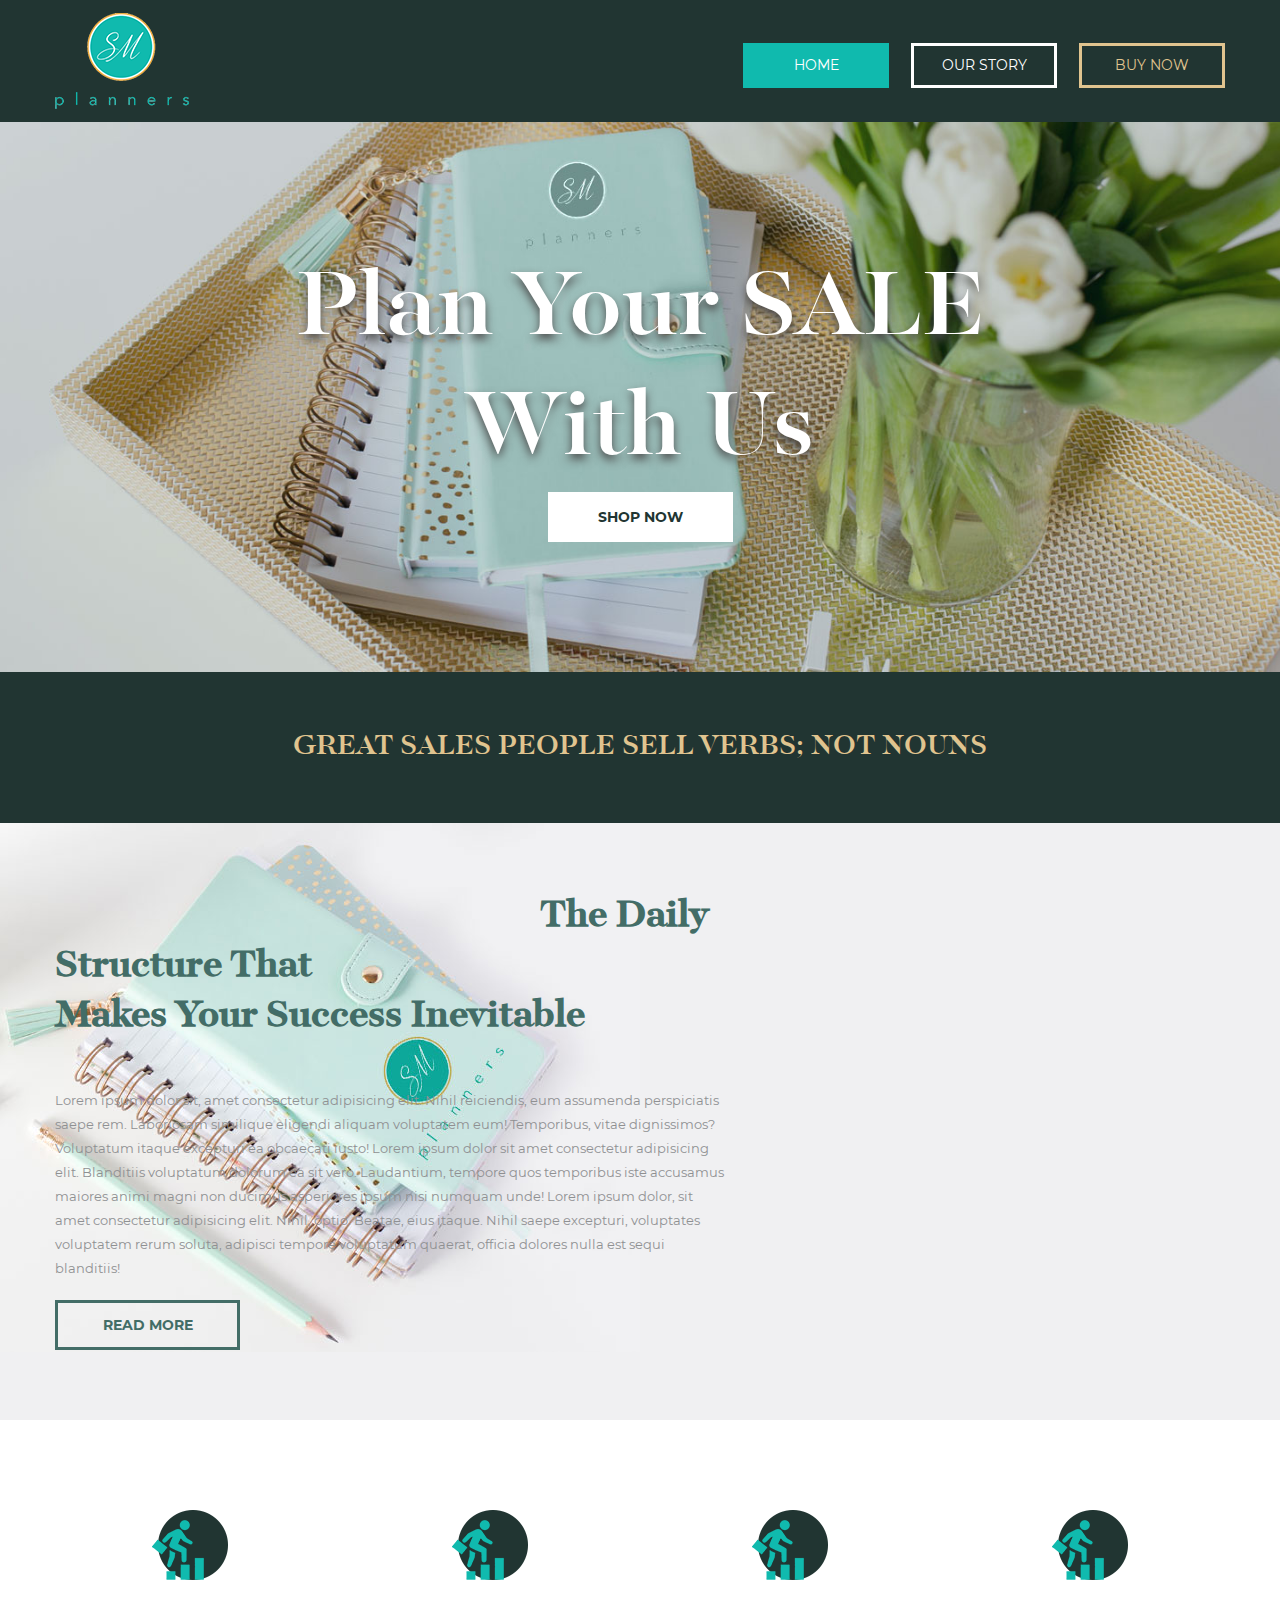
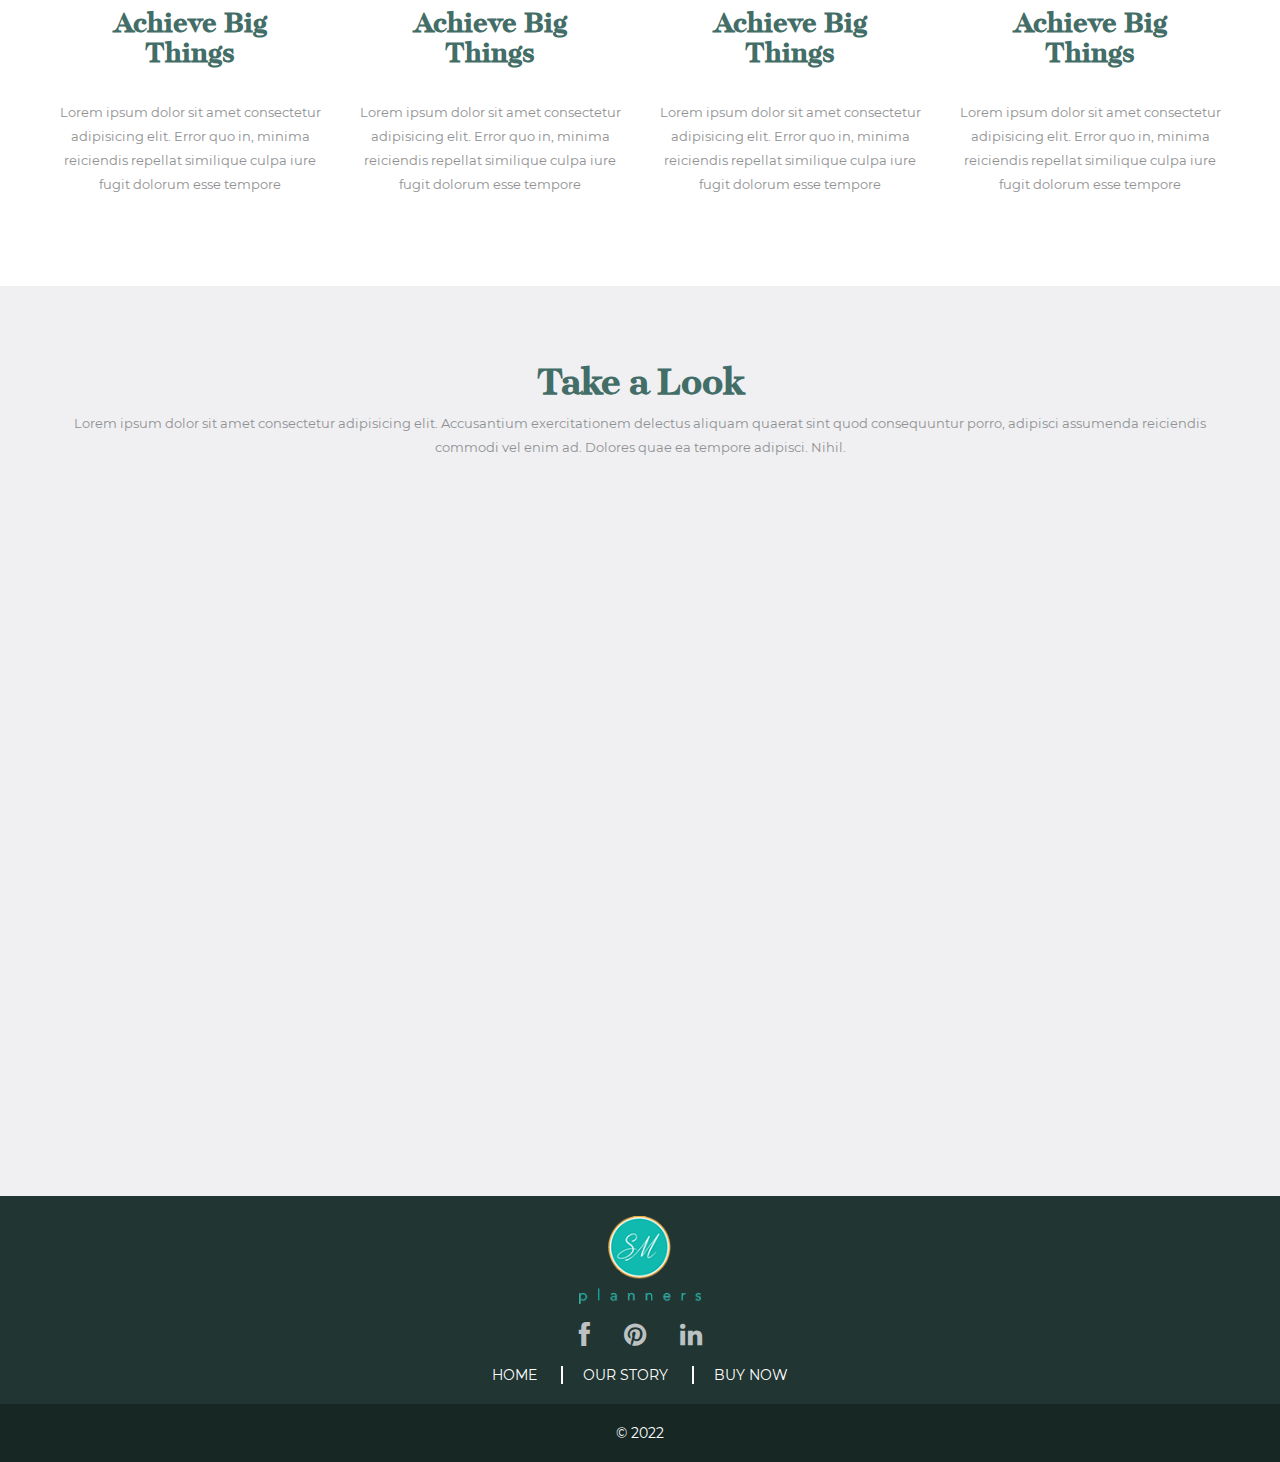
<file: index.html>
<!DOCTYPE html>
<html lang="en">
<head>
    <meta charset="UTF-8">
    <meta http-equiv="X-UA-Compatible" content="IE=edge">
    <meta name="viewport" content="width=device-width, initial-scale=1.0">
    <title>SM Planners</title>
    <link rel="icon" href="img/icon.png">
    <link rel="stylesheet" href="css/style.css">
    <link rel="stylesheet" href="css/font-awesome.min.css">
</head>
<body>
    <div class="wrap-1">
        <header class="container">
            <div class="row">
                <div class="col-6">
                    <a href="index.html"> <img src="img/sm-planners.png" alt="sm planners"></a>
                    <h1 hidden>SM PLANNERS</h1>
                </div>
                <div class="col-6">
                    <nav>
                        <ul>
                            <li><a class="active" href="index.html">HOME</a></li>
                            <li><a href="story.html">OUR STORY</a></li>
                            <li><a class="last" href="buy.html">BUY NOW</a></li>
                        </ul>
                    </nav>
                </div>
            </div>
        </header>
    </div>
    <div class="wrap-2">
        <div class="container">
            <p class="maj">Plan Your SALE <br> With Us </p>
            <a href="buy.html"><b>SHOP NOW</b></a>
        </div>
    </div>
    <div class="wrap-3">
        <div class="container">
            <p class="maj">GREAT SALES PEOPLE SELL VERBS; NOT NOUNS </p>
        </div>
    </div>
    <div class="wrap-4">
        <div class="container">
            <div class="row">
                <div class="col-5"></div>
                <div class="col-7">
                    <h2 class="maj">The Daily Structure That <br>
                        Makes Your Success Inevitable</h2>
                        <p class="lead">Lorem ipsum dolor sit, amet consectetur adipisicing elit. Nihil reiciendis, eum assumenda perspiciatis saepe rem. Laboriosam similique eligendi aliquam voluptatem eum! Temporibus, vitae dignissimos? Voluptatum itaque excepturi ea obcaecati iusto! Lorem ipsum dolor sit amet consectetur adipisicing elit. Blanditiis voluptatum dolorum ea sit vero. Laudantium, tempore quos temporibus iste accusamus maiores animi magni non ducimus asperiores ipsum nisi numquam unde! Lorem ipsum dolor, sit amet consectetur adipisicing elit. Nihil, optio. Beatae, eius itaque. Nihil saepe excepturi, voluptates voluptatem rerum soluta, adipisci tempore voluptatum quaerat, officia dolores nulla est sequi blanditiis!</p>
                        <a href=""><b>READ MORE</b></a>
                </div>
            </div>
        </div>
    </div>
    <div class="wrap-5">
        <div class="container">
            <div class="row">
                <div class="col-3">
                    <img src="img/pic1.png" alt="">
                    <h3 class="maj"> Achieve Big  <br> Things</h3>
                    <p class="lead">Lorem ipsum dolor sit amet consectetur adipisicing elit. Error quo in, minima reiciendis repellat similique culpa iure fugit dolorum esse tempore</p>
                </div>
                <div class="col-3">
                    <img src="img/pic1.png" alt="">
                    <h3 class="maj"> Achieve Big  <br> Things</h3>
                    <p class="lead">Lorem ipsum dolor sit amet consectetur adipisicing elit. Error quo in, minima reiciendis repellat similique culpa iure fugit dolorum esse tempore</p>
                </div>
                <div class="col-3">
                    <img src="img/pic1.png" alt="">
                    <h3 class="maj"> Achieve Big  <br> Things</h3>
                    <p class="lead">Lorem ipsum dolor sit amet consectetur adipisicing elit. Error quo in, minima reiciendis repellat similique culpa iure fugit dolorum esse tempore</p>
                </div>
                <div class="col-3">
                    <img src="img/pic1.png" alt="">
                    <h3 class="maj"> Achieve Big  <br> Things</h3>
                    <p class="lead">Lorem ipsum dolor sit amet consectetur adipisicing elit. Error quo in, minima reiciendis repellat similique culpa iure fugit dolorum esse tempore</p>
                </div>
            </div>
        </div>
    </div>
    <div class="wrap-6">
        <div class="container">
            <h2 class="maj">Take a Look</h2>
            <p class="lead">Lorem ipsum dolor sit amet consectetur adipisicing elit. Accusantium exercitationem delectus aliquam quaerat sint quod consequuntur porro, adipisci assumenda reiciendis commodi vel enim ad. Dolores quae ea tempore adipisci. Nihil.</p>
            <iframe src="https://player.vimeo.com/video/678137997?h=1778c9c822" width="1170" height="658" loading="lazy" title="Vimeo Video" allow="autoplay; fullscreen; picture-in-picture" allowfullscreen></iframe>
        </div>
    </div>
    <footer>
        <div class="wrap-7"><div class="container">
            <img src="img/sm-planners.png" alt=" sm planners" width="122" height="88">
            <ul class="social">
                <li><a href=""><span class="fa fa-facebook"></span></a></li>
                <li><a href=""><span class="fa fa-pinterest"></span></a></li>
                <li><a href=""><span class="fa fa-linkedin"></span></a></li>
            </ul>
            <p>
                <a href="index.html">HOME</a>
                <a href="story.html">OUR STORY</a>
                <a href="buy.html">BUY NOW</a>
            </p>
        </div></div>
        <div class="wrap-8"><div class="container">
            <p>&copy; 2022</p>
        </div></div>
    </footer>
</body>
</html>
</file>
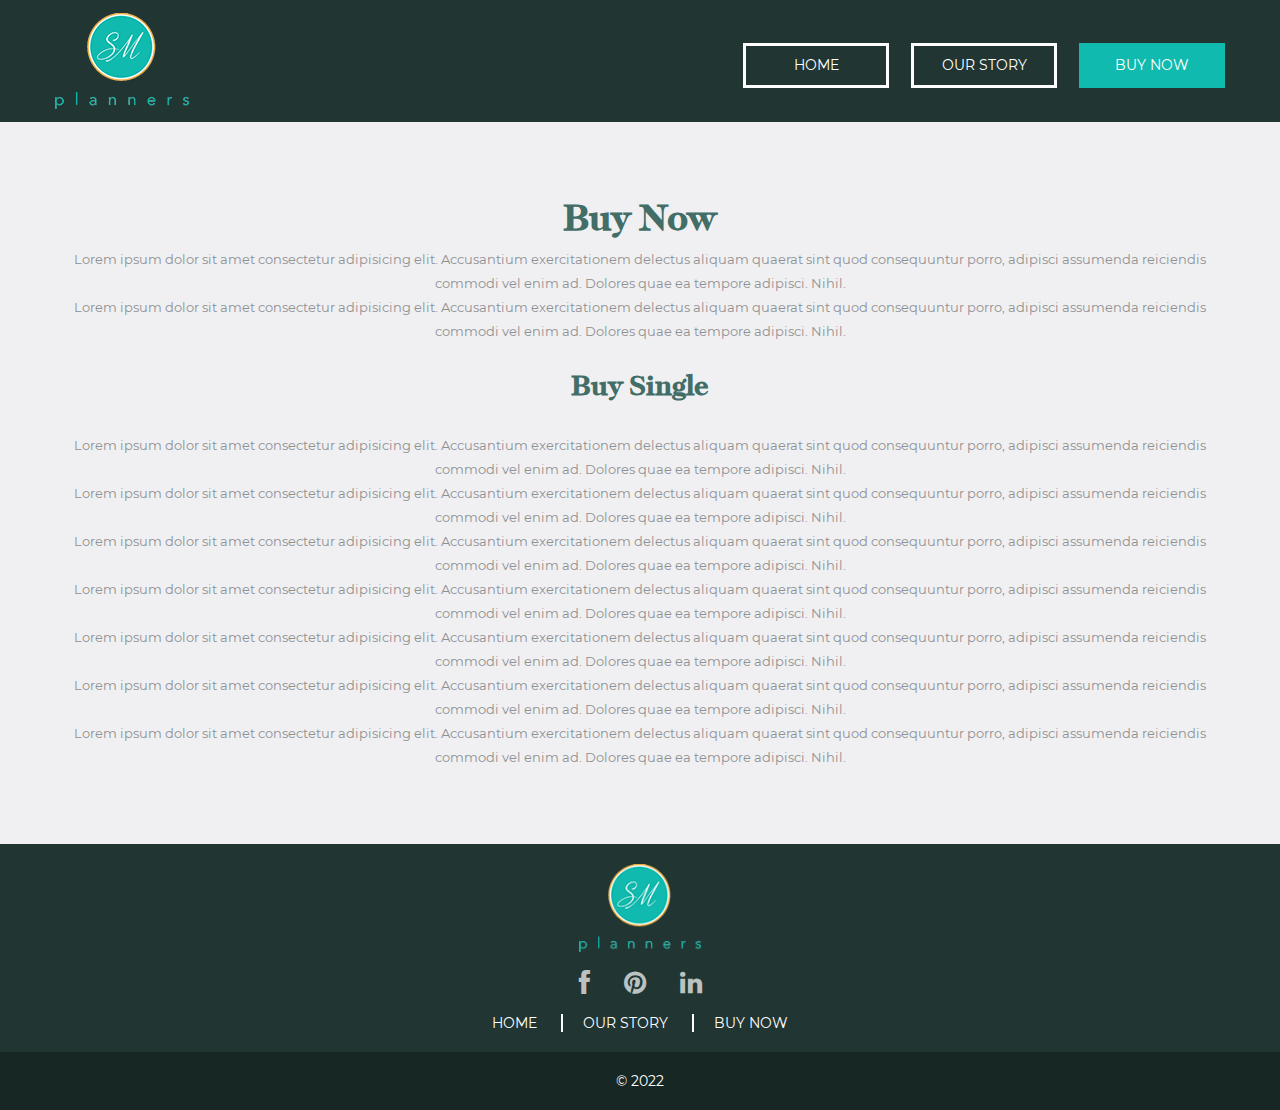
<file: buy.html>
<!DOCTYPE html>
<html lang="en">
<head>
    <meta charset="UTF-8">
    <meta http-equiv="X-UA-Compatible" content="IE=edge">
    <meta name="viewport" content="width=device-width, initial-scale=1.0">
    <title>SM Planners Buy Now</title>
    <link rel="icon" href="img/icon.png">
    <link rel="stylesheet" href="css/style.css">
    <link rel="stylesheet" href="css/font-awesome.min.css">
</head>
<body>
    <div class="wrap-1">
        <header class="container">
            <div class="row">
                <div class="col-6">
                   <a href="index.html"> <img src="img/sm-planners.png" alt="sm planners"></a>
                    <h1 hidden>SM PLANNERS</h1>
                </div>
                <div class="col-6">
                    <nav>
                        <ul>
                            <li><a href="index.html">HOME</a></li>
                            <li><a href="story.html">OUR STORY</a></li>
                            <li><a class="active" href="buy.html">BUY NOW</a></li>
                        </ul>
                    </nav>
                </div>
            </div>
        </header>
    </div>
   
    <div class="wrap-6">
        <div class="container">
            <h2 class="maj">Buy Now</h2>
            <p class="lead">Lorem ipsum dolor sit amet consectetur adipisicing elit. Accusantium exercitationem delectus aliquam quaerat sint quod consequuntur porro, adipisci assumenda reiciendis commodi vel enim ad. Dolores quae ea tempore adipisci. Nihil.</p>
            <p class="lead">Lorem ipsum dolor sit amet consectetur adipisicing elit. Accusantium exercitationem delectus aliquam quaerat sint quod consequuntur porro, adipisci assumenda reiciendis commodi vel enim ad. Dolores quae ea tempore adipisci. Nihil.</p>
            <h3 class="maj">Buy Single</h3>
            <p class="lead">Lorem ipsum dolor sit amet consectetur adipisicing elit. Accusantium exercitationem delectus aliquam quaerat sint quod consequuntur porro, adipisci assumenda reiciendis commodi vel enim ad. Dolores quae ea tempore adipisci. Nihil.</p>
            <p class="lead">Lorem ipsum dolor sit amet consectetur adipisicing elit. Accusantium exercitationem delectus aliquam quaerat sint quod consequuntur porro, adipisci assumenda reiciendis commodi vel enim ad. Dolores quae ea tempore adipisci. Nihil.</p>
            <p class="lead">Lorem ipsum dolor sit amet consectetur adipisicing elit. Accusantium exercitationem delectus aliquam quaerat sint quod consequuntur porro, adipisci assumenda reiciendis commodi vel enim ad. Dolores quae ea tempore adipisci. Nihil.</p>
            <p class="lead">Lorem ipsum dolor sit amet consectetur adipisicing elit. Accusantium exercitationem delectus aliquam quaerat sint quod consequuntur porro, adipisci assumenda reiciendis commodi vel enim ad. Dolores quae ea tempore adipisci. Nihil.</p>
            <p class="lead">Lorem ipsum dolor sit amet consectetur adipisicing elit. Accusantium exercitationem delectus aliquam quaerat sint quod consequuntur porro, adipisci assumenda reiciendis commodi vel enim ad. Dolores quae ea tempore adipisci. Nihil.</p>
            <p class="lead">Lorem ipsum dolor sit amet consectetur adipisicing elit. Accusantium exercitationem delectus aliquam quaerat sint quod consequuntur porro, adipisci assumenda reiciendis commodi vel enim ad. Dolores quae ea tempore adipisci. Nihil.</p>
            <p class="lead">Lorem ipsum dolor sit amet consectetur adipisicing elit. Accusantium exercitationem delectus aliquam quaerat sint quod consequuntur porro, adipisci assumenda reiciendis commodi vel enim ad. Dolores quae ea tempore adipisci. Nihil.</p>
             </div>
    </div>
    <footer>
        <div class="wrap-7"><div class="container">
            <img src="img/sm-planners.png" alt=" sm planners" width="122" height="88">
            <ul class="social">
                <li><a href=""><span class="fa fa-facebook"></span></a></li>
                <li><a href=""><span class="fa fa-pinterest"></span></a></li>
                <li><a href=""><span class="fa fa-linkedin"></span></a></li>
            </ul>
            <p>
                <a href="index.html">HOME</a>
                <a href="story.html">OUR STORY</a>
                <a href="buy.html">BUY NOW</a>
            </p>
        </div></div>
        <div class="wrap-8"><div class="container">
            <p>&copy; 2022</p>
        </div></div>
    </footer>
</body>
</html>
</file>
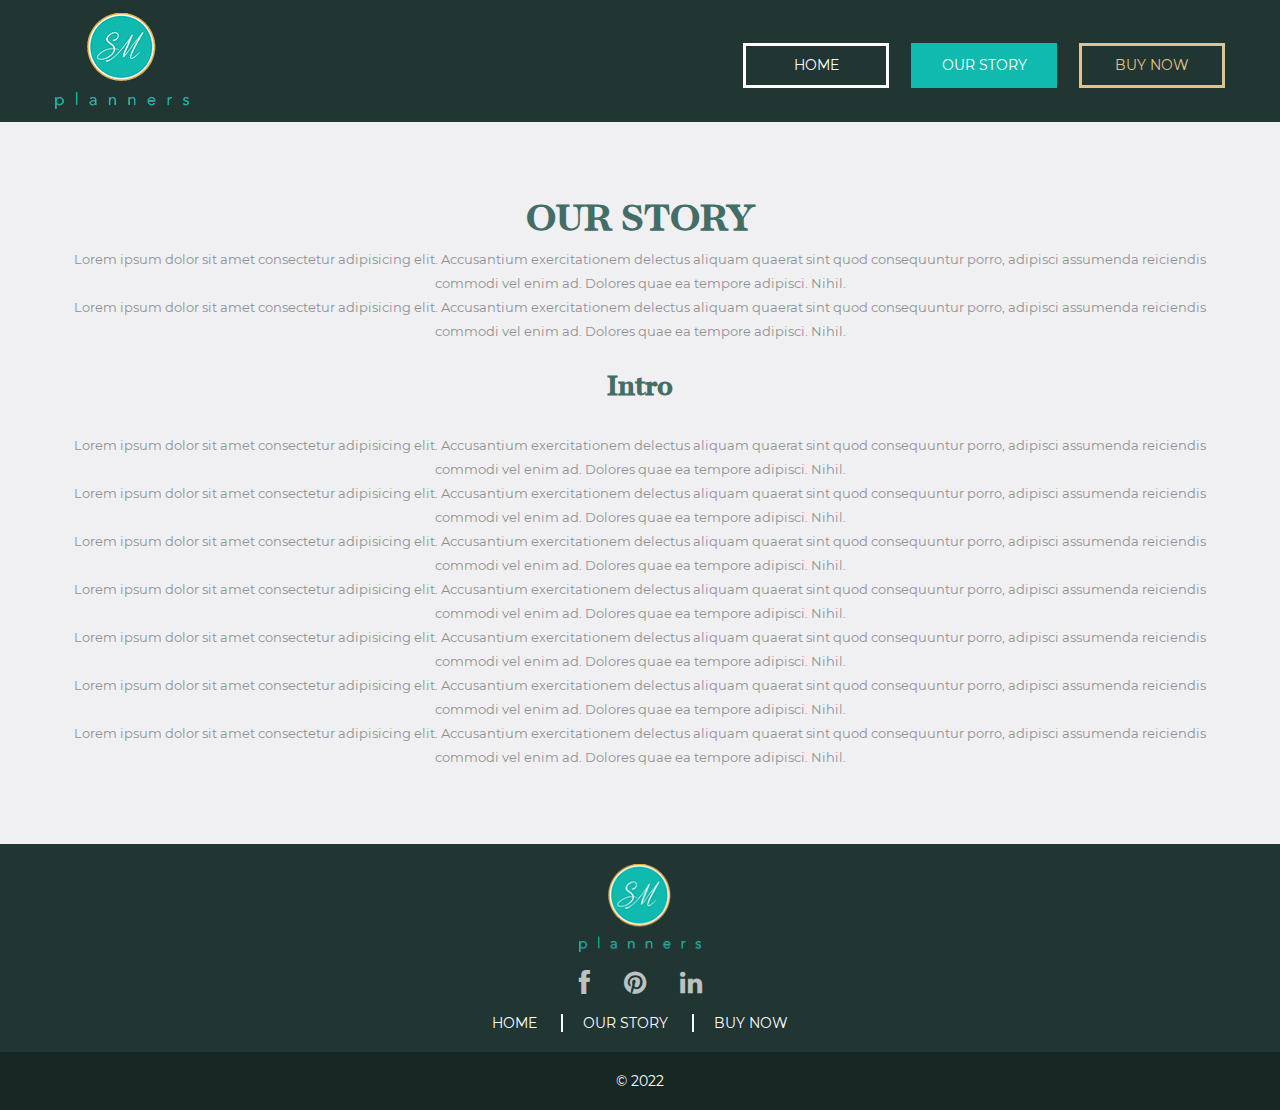
<file: story.html>
<!DOCTYPE html>
<html lang="en">
<head>
    <meta charset="UTF-8">
    <meta http-equiv="X-UA-Compatible" content="IE=edge">
    <meta name="viewport" content="width=device-width, initial-scale=1.0">
    <title>SM Planners Story</title>
    <link rel="icon" href="img/icon.png">
    <link rel="stylesheet" href="css/style.css">
    <link rel="stylesheet" href="css/font-awesome.min.css">
</head>
<body>
    <div class="wrap-1">
        <header class="container">
            <div class="row">
                <div class="col-6">
                   <a href="index.html"> <img src="img/sm-planners.png" alt="sm planners"></a>
                    <h1 hidden>SM PLANNERS</h1>
                </div>
                <div class="col-6">
                    <nav>
                        <ul>
                            <li><a href="index.html">HOME</a></li>
                            <li><a class="active" href="story.html">OUR STORY</a></li>
                            <li><a class="last" href="buy.html">BUY NOW</a></li>
                        </ul>
                    </nav>
                </div>
            </div>
        </header>
    </div>
   
    <div class="wrap-6">
        <div class="container">
            <h2 class="maj">OUR STORY</h2>
            <p class="lead">Lorem ipsum dolor sit amet consectetur adipisicing elit. Accusantium exercitationem delectus aliquam quaerat sint quod consequuntur porro, adipisci assumenda reiciendis commodi vel enim ad. Dolores quae ea tempore adipisci. Nihil.</p>
            <p class="lead">Lorem ipsum dolor sit amet consectetur adipisicing elit. Accusantium exercitationem delectus aliquam quaerat sint quod consequuntur porro, adipisci assumenda reiciendis commodi vel enim ad. Dolores quae ea tempore adipisci. Nihil.</p>
            <h3 class="maj">Intro</h3>
            <p class="lead">Lorem ipsum dolor sit amet consectetur adipisicing elit. Accusantium exercitationem delectus aliquam quaerat sint quod consequuntur porro, adipisci assumenda reiciendis commodi vel enim ad. Dolores quae ea tempore adipisci. Nihil.</p>
            <p class="lead">Lorem ipsum dolor sit amet consectetur adipisicing elit. Accusantium exercitationem delectus aliquam quaerat sint quod consequuntur porro, adipisci assumenda reiciendis commodi vel enim ad. Dolores quae ea tempore adipisci. Nihil.</p>
            <p class="lead">Lorem ipsum dolor sit amet consectetur adipisicing elit. Accusantium exercitationem delectus aliquam quaerat sint quod consequuntur porro, adipisci assumenda reiciendis commodi vel enim ad. Dolores quae ea tempore adipisci. Nihil.</p>
            <p class="lead">Lorem ipsum dolor sit amet consectetur adipisicing elit. Accusantium exercitationem delectus aliquam quaerat sint quod consequuntur porro, adipisci assumenda reiciendis commodi vel enim ad. Dolores quae ea tempore adipisci. Nihil.</p>
            <p class="lead">Lorem ipsum dolor sit amet consectetur adipisicing elit. Accusantium exercitationem delectus aliquam quaerat sint quod consequuntur porro, adipisci assumenda reiciendis commodi vel enim ad. Dolores quae ea tempore adipisci. Nihil.</p>
            <p class="lead">Lorem ipsum dolor sit amet consectetur adipisicing elit. Accusantium exercitationem delectus aliquam quaerat sint quod consequuntur porro, adipisci assumenda reiciendis commodi vel enim ad. Dolores quae ea tempore adipisci. Nihil.</p>
            <p class="lead">Lorem ipsum dolor sit amet consectetur adipisicing elit. Accusantium exercitationem delectus aliquam quaerat sint quod consequuntur porro, adipisci assumenda reiciendis commodi vel enim ad. Dolores quae ea tempore adipisci. Nihil.</p>
             </div>
    </div>
    <footer>
        <div class="wrap-7"><div class="container">
            <img src="img/sm-planners.png" alt=" sm planners" width="122" height="88">
            <ul class="social">
                <li><a href=""><span class="fa fa-facebook"></span></a></li>
                <li><a href=""><span class="fa fa-pinterest"></span></a></li>
                <li><a href=""><span class="fa fa-linkedin"></span></a></li>
            </ul>
            <p>
                <a href="index.html">HOME</a>
                <a href="story.html">OUR STORY</a>
                <a href="buy.html">BUY NOW</a>
            </p>
        </div></div>
        <div class="wrap-8"><div class="container">
            <p>&copy; 2022</p>
        </div></div>
    </footer>
</body>
</html>
</file>
<file: css/style.css>
*,:before,:after{margin: 0; box-sizing: border-box;}
a{ text-decoration: none;}
img{ vertical-align: bottom;}
button{ cursor: pointer;}
[disabled]{ cursor: not-allowed;}
iframe{ border: none;}

@font-face {
    font-family: maj;
    src: url(../fonts/majesti-banner-medium-webfont.woff2);
}

@font-face {
    font-family: mr;
    src: url(../fonts/Montserrat-Regular.woff2);
}
@font-face {
    font-family: mb;
    src: url(../fonts/Montserrat-Bold.woff2);
}

.maj{font-family: maj, serif;}
.mb, b, strong{ font-family: mb, sans-serif; }
body{
    font:14px mr, sans-serif;
}
.container{
    width: 1200px;
    margin: auto;
    padding: 0 15px;
}
.row{
    margin: 0 -15px;
}
.row:after{
    content: "";
    display: block;
    clear: both;
}
.col-1{ width: 8.33%; float: left; padding: 0 15px; min-height: 1px; }
.col-2{ width: 16.66%; float: left; padding: 0 15px; min-height: 1px; }
.col-3{ width: 25%; float: left; padding: 0 15px; min-height: 1px; }
.col-4{ width: 33.33%; float: left; padding: 0 15px; min-height: 1px; }
.col-5{ width: 41.66%; float: left; padding: 0 15px; min-height: 1px; }
.col-6{ width: 50%; float: left; padding: 0 15px; min-height: 1px; }
.col-7{ width: 58.33%; float: let; padding: 0 15px; min-height: 1px; }
.col-8{ width: 66.66%; float: left; padding: 0 15px; min-height: 1px; }
.col-9{ width: 75%; float: left; padding: 0 15px; min-height: 1px; }
.col-10{ width: 83.33%; float: left; padding: 0 15px; min-height: 1px; }
.col-11{ width: 91.66%; float: left; padding: 0 15px; min-height: 1px; }
.col-12{ width: 100%; float: left; padding: 0 15px; min-height: 1px; }

/* Layout */
.wrap-1{ background: #213532; color: #fff; padding: 13px 0;}
.wrap-1 nav{  float: right; margin-top: 30px;}
.wrap-1 nav ul{ list-style: none; padding: 0; }
.wrap-1 nav ul li{ float: left; margin-left: 22px; }
.wrap-1 nav ul li a{ display: block; color: inherit; border: 3px solid; width: 146px; line-height: 39px; text-align: center;}
.wrap-1 nav ul li a.active{ background: #10baae; border-color: #10baae; }
.wrap-1 nav ul li a.last{ color: #e0c48f;}

.wrap-2{ background: url(../img/bg1.jpg) no-repeat center center/cover; text-align: center; padding: 130px 0;}
.wrap-2 .maj{  font-size: 100px; line-height: 1.2; color: #fff; text-shadow: 0px 5px 10px #4d4d4d;}
.wrap-2 a{ display: inline-block; width: 185px; line-height: 50px; background: #fff; color: #213532;}

.wrap-3{ background: #213532; color: #e0c48f; text-align: center; line-height: 151px; font-size: 30px;}


.wrap-4{ background: url(../img/bg2.jpg) no-repeat #f0f0f2; padding: 70px 0;}
h2{ font-size: 40px; line-height: 1.25; color: #436d67;}
.wrap-4 h2{  margin-bottom: 45px;}
p.lead{ font-size: 13px; line-height: 24px; color: #8f9092; } 
.wrap-4 a{ display: inline-block; width: 185px; border: 3px solid; color: #436d67; text-align: center; line-height: 44px;margin-top: 20px;}

.wrap-5{ background: #fff; text-align: center; padding: 90px 0; }
h3{ color: #436d67; font-size: 30px; line-height: 1; margin: 30px 0;}


.wrap-6{ background: #f0f0f2; padding: 75px 0; text-align: center;}

.wrap-7{ background: #213532; text-align: center; padding: 20px; color: #fff; }
.social{ list-style: none; padding: 0;}
.social li{ display: inline-block; margin: 15px; }
.social li a{ display: inline-block; color: #bcc2c1; font-size: 26px;  }
.wrap-7 p a{ color: inherit; padding: 0 20px;}
.wrap-7 p a:not(:first-child){  border-left: 2px solid;}


.wrap-8{ background: #162724; text-align: center; padding: 20px; color: #fff; }
</file>
